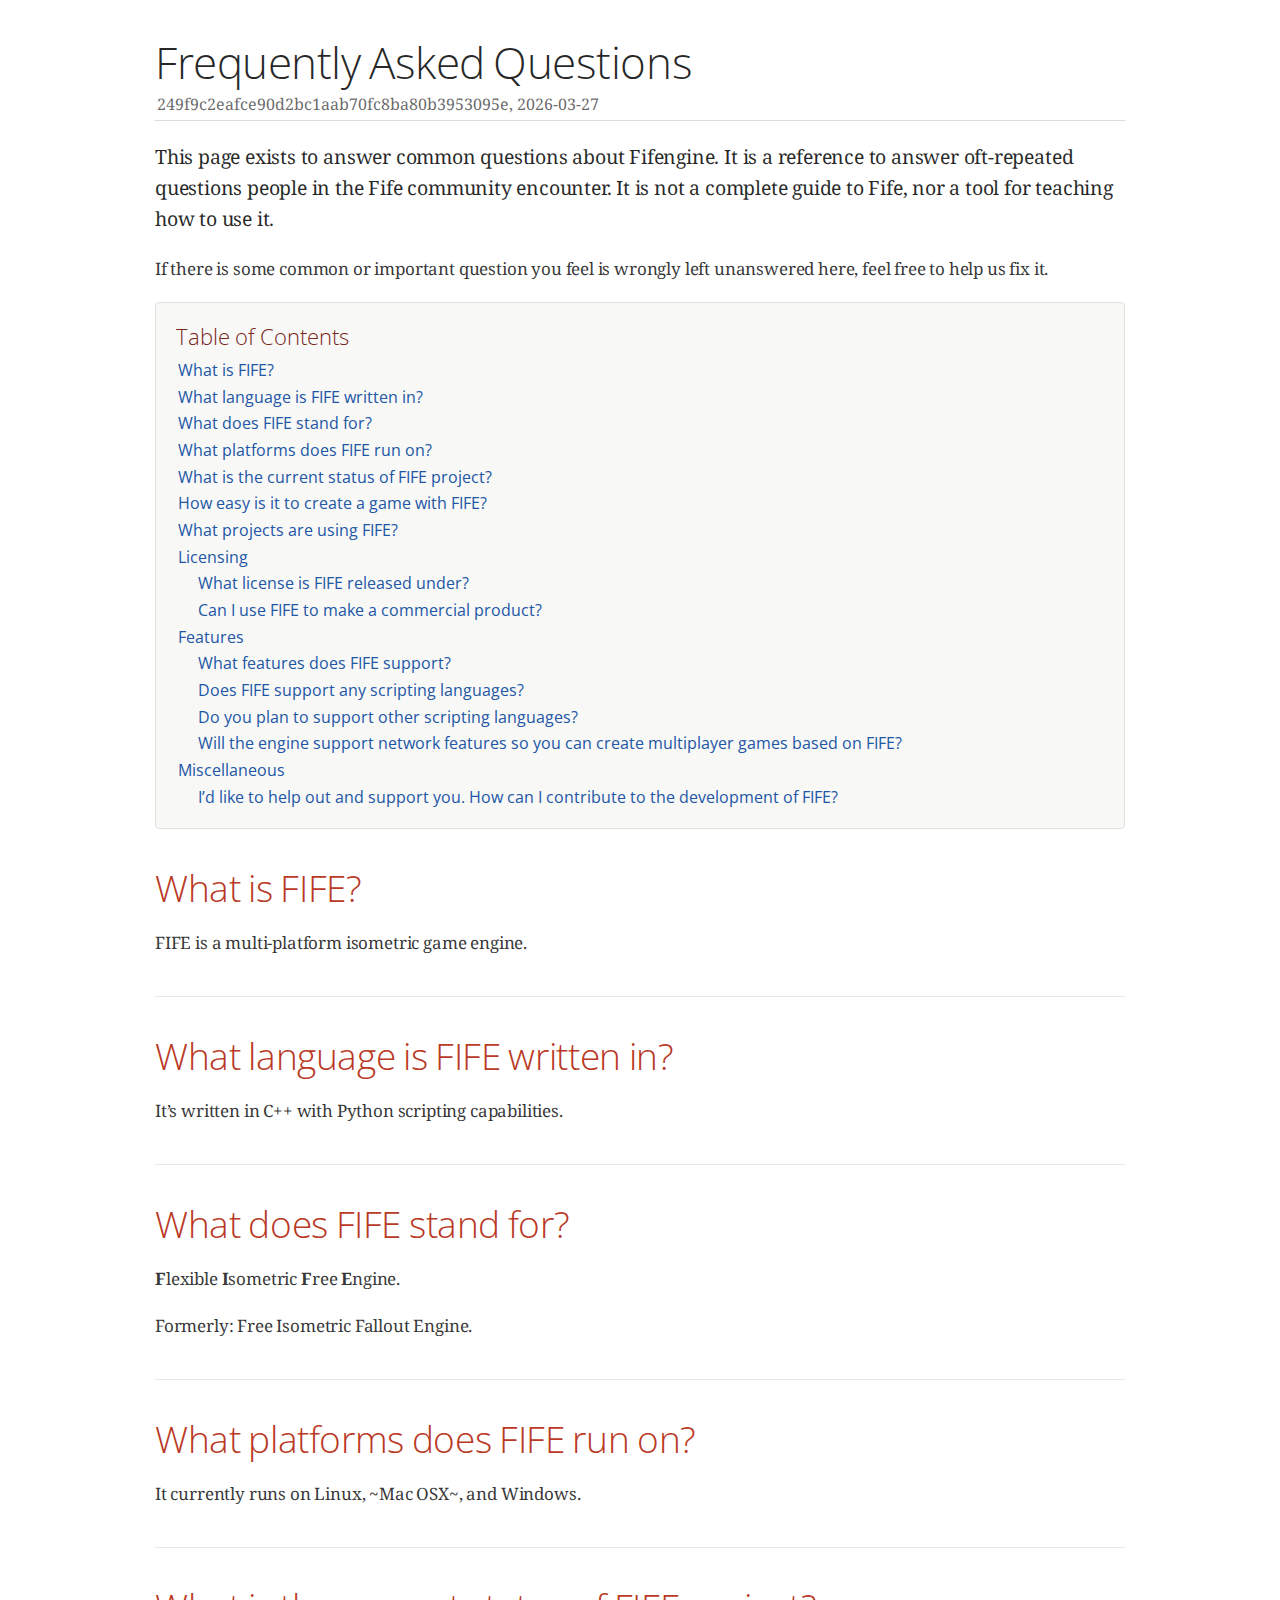
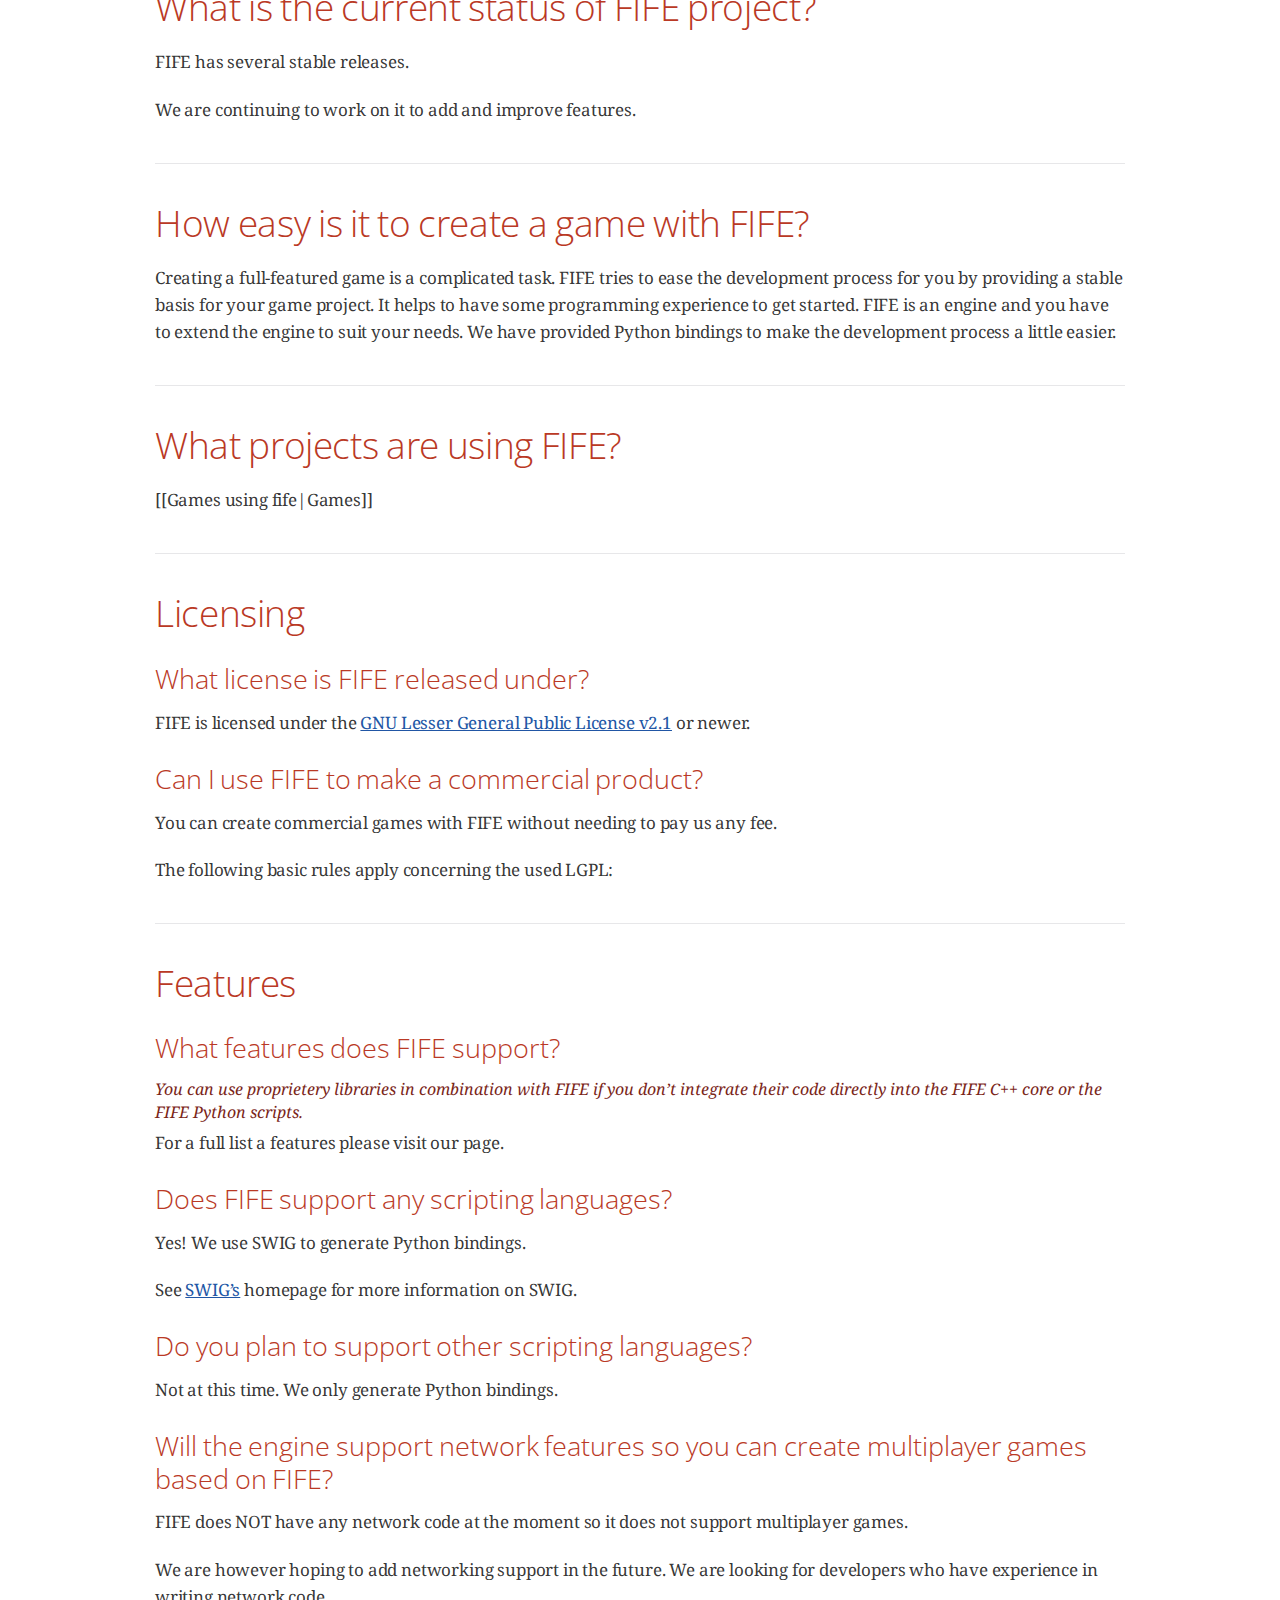
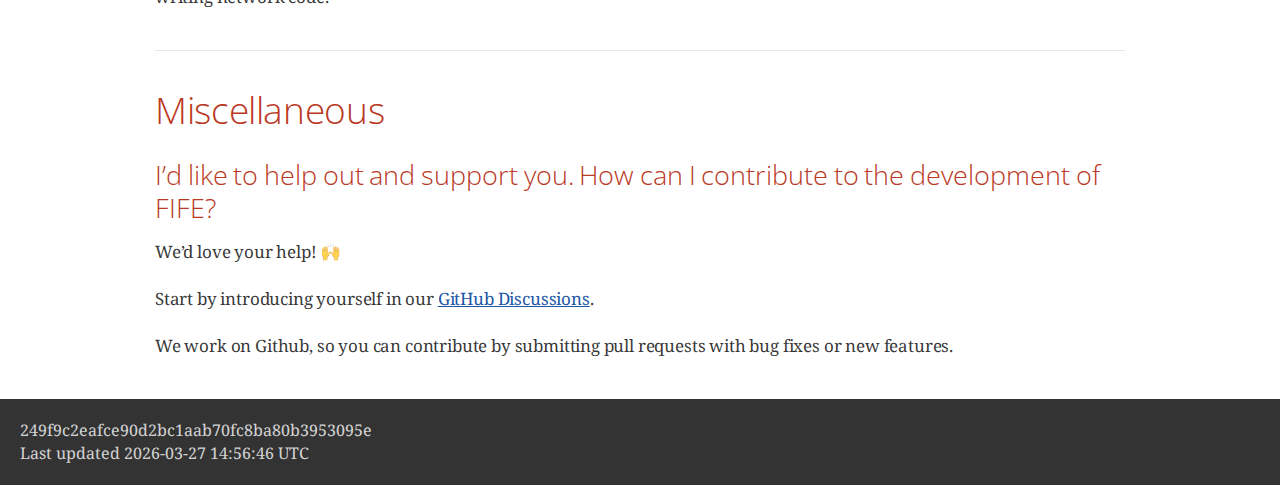
<file: faq/index.html>
<!DOCTYPE html>
<html lang="en">
<head>
<meta charset="UTF-8">
<meta http-equiv="X-UA-Compatible" content="IE=edge">
<meta name="viewport" content="width=device-width, initial-scale=1.0">
<meta name="generator" content="Asciidoctor 2.0.26">
<meta name="description" content="This document is the Fifengine FAQ.">
<meta name="keywords" content="isometric, game, engine">
<title>Frequently Asked Questions</title>
<link rel="stylesheet" href="https://fonts.googleapis.com/css?family=Open+Sans:300,300italic,400,400italic,600,600italic%7CNoto+Serif:400,400italic,700,700italic%7CDroid+Sans+Mono:400,700">
<style>
/*! Asciidoctor default stylesheet | MIT License | https://asciidoctor.org */
/* Uncomment the following line when using as a custom stylesheet */
/* @import "https://fonts.googleapis.com/css?family=Open+Sans:300,300italic,400,400italic,600,600italic%7CNoto+Serif:400,400italic,700,700italic%7CDroid+Sans+Mono:400,700"; */
html{font-family:sans-serif;-webkit-text-size-adjust:100%}
a{background:none}
a:focus{outline:thin dotted}
a:active,a:hover{outline:0}
h1{font-size:2em;margin:.67em 0}
b,strong{font-weight:bold}
abbr{font-size:.9em}
abbr[title]{cursor:help;border-bottom:1px dotted #dddddf;text-decoration:none}
dfn{font-style:italic}
hr{height:0}
mark{background:#ff0;color:#000}
code,kbd,pre,samp{font-family:monospace;font-size:1em}
pre{white-space:pre-wrap}
q{quotes:"\201C" "\201D" "\2018" "\2019"}
small{font-size:80%}
sub,sup{font-size:75%;line-height:0;position:relative;vertical-align:baseline}
sup{top:-.5em}
sub{bottom:-.25em}
img{border:0}
svg:not(:root){overflow:hidden}
figure{margin:0}
audio,video{display:inline-block}
audio:not([controls]){display:none;height:0}
fieldset{border:1px solid silver;margin:0 2px;padding:.35em .625em .75em}
legend{border:0;padding:0}
button,input,select,textarea{font-family:inherit;font-size:100%;margin:0}
button,input{line-height:normal}
button,select{text-transform:none}
button,html input[type=button],input[type=reset],input[type=submit]{-webkit-appearance:button;cursor:pointer}
button[disabled],html input[disabled]{cursor:default}
input[type=checkbox],input[type=radio]{padding:0}
button::-moz-focus-inner,input::-moz-focus-inner{border:0;padding:0}
textarea{overflow:auto;vertical-align:top}
table{border-collapse:collapse;border-spacing:0}
*,::before,::after{box-sizing:border-box}
html,body{font-size:100%}
body{background:#fff;color:rgba(0,0,0,.8);padding:0;margin:0;font-family:"Noto Serif","DejaVu Serif",serif;line-height:1;position:relative;cursor:auto;-moz-tab-size:4;-o-tab-size:4;tab-size:4;word-wrap:anywhere;-moz-osx-font-smoothing:grayscale;-webkit-font-smoothing:antialiased}
a:hover{cursor:pointer}
img,object,embed{max-width:100%;height:auto}
object,embed{height:100%}
img{-ms-interpolation-mode:bicubic}
.left{float:left!important}
.right{float:right!important}
.text-left{text-align:left!important}
.text-right{text-align:right!important}
.text-center{text-align:center!important}
.text-justify{text-align:justify!important}
.hide{display:none}
img,object,svg{display:inline-block;vertical-align:middle}
textarea{height:auto;min-height:50px}
select{width:100%}
.subheader,.admonitionblock td.content>.title,.audioblock>.title,.exampleblock>.title,.imageblock>.title,.listingblock>.title,.literalblock>.title,.stemblock>.title,.openblock>.title,.paragraph>.title,.quoteblock>.title,table.tableblock>.title,.verseblock>.title,.videoblock>.title,.dlist>.title,.olist>.title,.ulist>.title,.qlist>.title,.hdlist>.title{line-height:1.45;color:#7a2518;font-weight:400;margin-top:0;margin-bottom:.25em}
div,dl,dt,dd,ul,ol,li,h1,h2,h3,#toctitle,.sidebarblock>.content>.title,h4,h5,h6,pre,form,p,blockquote,th,td{margin:0;padding:0}
a{color:#2156a5;text-decoration:underline;line-height:inherit}
a:hover,a:focus{color:#1d4b8f}
a img{border:0}
p{line-height:1.6;margin-bottom:1.25em;text-rendering:optimizeLegibility}
p aside{font-size:.875em;line-height:1.35;font-style:italic}
h1,h2,h3,#toctitle,.sidebarblock>.content>.title,h4,h5,h6{font-family:"Open Sans","DejaVu Sans",sans-serif;font-weight:300;font-style:normal;color:#ba3925;text-rendering:optimizeLegibility;margin-top:1em;margin-bottom:.5em;line-height:1.0125em}
h1 small,h2 small,h3 small,#toctitle small,.sidebarblock>.content>.title small,h4 small,h5 small,h6 small{font-size:60%;color:#e99b8f;line-height:0}
h1{font-size:2.125em}
h2{font-size:1.6875em}
h3,#toctitle,.sidebarblock>.content>.title{font-size:1.375em}
h4,h5{font-size:1.125em}
h6{font-size:1em}
hr{border:solid #dddddf;border-width:1px 0 0;clear:both;margin:1.25em 0 1.1875em}
em,i{font-style:italic;line-height:inherit}
strong,b{font-weight:bold;line-height:inherit}
small{font-size:60%;line-height:inherit}
code{font-family:"Droid Sans Mono","DejaVu Sans Mono",monospace;font-weight:400;color:rgba(0,0,0,.9)}
ul,ol,dl{line-height:1.6;margin-bottom:1.25em;list-style-position:outside;font-family:inherit}
ul,ol{margin-left:1.5em}
ul li ul,ul li ol{margin-left:1.25em;margin-bottom:0}
ul.circle{list-style-type:circle}
ul.disc{list-style-type:disc}
ul.square{list-style-type:square}
ul.circle ul:not([class]),ul.disc ul:not([class]),ul.square ul:not([class]){list-style:inherit}
ol li ul,ol li ol{margin-left:1.25em;margin-bottom:0}
dl dt{margin-bottom:.3125em;font-weight:bold}
dl dd{margin-bottom:1.25em}
blockquote{margin:0 0 1.25em;padding:.5625em 1.25em 0 1.1875em;border-left:1px solid #ddd}
blockquote,blockquote p{line-height:1.6;color:rgba(0,0,0,.85)}
@media screen and (min-width:768px){h1,h2,h3,#toctitle,.sidebarblock>.content>.title,h4,h5,h6{line-height:1.2}
h1{font-size:2.75em}
h2{font-size:2.3125em}
h3,#toctitle,.sidebarblock>.content>.title{font-size:1.6875em}
h4{font-size:1.4375em}}
table{background:#fff;margin-bottom:1.25em;border:1px solid #dedede;word-wrap:normal}
table thead,table tfoot{background:#f7f8f7}
table thead tr th,table thead tr td,table tfoot tr th,table tfoot tr td{padding:.5em .625em .625em;font-size:inherit;color:rgba(0,0,0,.8);text-align:left}
table tr th,table tr td{padding:.5625em .625em;font-size:inherit;color:rgba(0,0,0,.8)}
table tr.even,table tr.alt{background:#f8f8f7}
table thead tr th,table tfoot tr th,table tbody tr td,table tr td,table tfoot tr td{line-height:1.6}
h1,h2,h3,#toctitle,.sidebarblock>.content>.title,h4,h5,h6{line-height:1.2;word-spacing:-.05em}
h1 strong,h2 strong,h3 strong,#toctitle strong,.sidebarblock>.content>.title strong,h4 strong,h5 strong,h6 strong{font-weight:400}
.center{margin-left:auto;margin-right:auto}
.stretch{width:100%}
.clearfix::before,.clearfix::after,.float-group::before,.float-group::after{content:" ";display:table}
.clearfix::after,.float-group::after{clear:both}
:not(pre).nobreak{word-wrap:normal}
:not(pre).nowrap{white-space:nowrap}
:not(pre).pre-wrap{white-space:pre-wrap}
:not(pre):not([class^=L])>code{font-size:.9375em;font-style:normal!important;letter-spacing:0;padding:.1em .5ex;word-spacing:-.15em;background:#f7f7f8;border-radius:4px;line-height:1.45;text-rendering:optimizeSpeed}
pre{color:rgba(0,0,0,.9);font-family:"Droid Sans Mono","DejaVu Sans Mono",monospace;line-height:1.45;text-rendering:optimizeSpeed}
pre code,pre pre{color:inherit;font-size:inherit;line-height:inherit}
pre.nowrap,pre.nowrap pre{white-space:pre;word-wrap:normal}
em em{font-style:normal}
strong strong{font-weight:400}
.keyseq{color:rgba(51,51,51,.8)}
kbd{font-family:"Droid Sans Mono","DejaVu Sans Mono",monospace;display:inline-block;color:rgba(0,0,0,.8);font-size:.65em;line-height:1.45;background:#f7f7f7;border:1px solid #ccc;border-radius:3px;box-shadow:0 1px 0 rgba(0,0,0,.2),inset 0 0 0 .1em #fff;margin:0 .15em;padding:.2em .5em;vertical-align:middle;position:relative;top:-.1em;white-space:nowrap}
.keyseq kbd:first-child{margin-left:0}
.keyseq kbd:last-child{margin-right:0}
.menuseq,.menuref{color:#000}
.menuseq b:not(.caret),.menuref{font-weight:inherit}
.menuseq{word-spacing:-.02em}
.menuseq b.caret{font-size:1.25em;line-height:.8}
.menuseq i.caret{font-weight:bold;text-align:center;width:.45em}
b.button::before,b.button::after{position:relative;top:-1px;font-weight:400}
b.button::before{content:"[";padding:0 3px 0 2px}
b.button::after{content:"]";padding:0 2px 0 3px}
p a>code:hover{color:rgba(0,0,0,.9)}
#header,#content,#footnotes,#footer{width:100%;margin:0 auto;max-width:62.5em;*zoom:1;position:relative;padding-left:.9375em;padding-right:.9375em}
#header::before,#header::after,#content::before,#content::after,#footnotes::before,#footnotes::after,#footer::before,#footer::after{content:" ";display:table}
#header::after,#content::after,#footnotes::after,#footer::after{clear:both}
#content{margin-top:1.25em}
#content::before{content:none}
#header>h1:first-child{color:rgba(0,0,0,.85);margin-top:2.25rem;margin-bottom:0}
#header>h1:first-child+#toc{margin-top:8px;border-top:1px solid #dddddf}
#header>h1:only-child{border-bottom:1px solid #dddddf;padding-bottom:8px}
#header .details{border-bottom:1px solid #dddddf;line-height:1.45;padding-top:.25em;padding-bottom:.25em;padding-left:.25em;color:rgba(0,0,0,.6);display:flex;flex-flow:row wrap}
#header .details span:first-child{margin-left:-.125em}
#header .details span.email a{color:rgba(0,0,0,.85)}
#header .details br{display:none}
#header .details br+span::before{content:"\00a0\2013\00a0"}
#header .details br+span.author::before{content:"\00a0\22c5\00a0";color:rgba(0,0,0,.85)}
#header .details br+span#revremark::before{content:"\00a0|\00a0"}
#header #revnumber{text-transform:capitalize}
#header #revnumber::after{content:"\00a0"}
#content>h1:first-child:not([class]){color:rgba(0,0,0,.85);border-bottom:1px solid #dddddf;padding-bottom:8px;margin-top:0;padding-top:1rem;margin-bottom:1.25rem}
#toc{border-bottom:1px solid #e7e7e9;padding-bottom:.5em}
#toc>ul{margin-left:.125em}
#toc ul.sectlevel0>li>a{font-style:italic}
#toc ul.sectlevel0 ul.sectlevel1{margin:.5em 0}
#toc ul{font-family:"Open Sans","DejaVu Sans",sans-serif;list-style-type:none}
#toc li{line-height:1.3334;margin-top:.3334em}
#toc a{text-decoration:none}
#toc a:active{text-decoration:underline}
#toctitle{color:#7a2518;font-size:1.2em}
@media screen and (min-width:768px){#toctitle{font-size:1.375em}
body.toc2{padding-left:15em;padding-right:0}
body.toc2 #header>h1:nth-last-child(2){border-bottom:1px solid #dddddf;padding-bottom:8px}
#toc.toc2{margin-top:0!important;background:#f8f8f7;position:fixed;width:15em;left:0;top:0;border-right:1px solid #e7e7e9;border-top-width:0!important;border-bottom-width:0!important;z-index:1000;padding:1.25em 1em;height:100%;overflow:auto}
#toc.toc2 #toctitle{margin-top:0;margin-bottom:.8rem;font-size:1.2em}
#toc.toc2>ul{font-size:.9em;margin-bottom:0}
#toc.toc2 ul ul{margin-left:0;padding-left:1em}
#toc.toc2 ul.sectlevel0 ul.sectlevel1{padding-left:0;margin-top:.5em;margin-bottom:.5em}
body.toc2.toc-right{padding-left:0;padding-right:15em}
body.toc2.toc-right #toc.toc2{border-right-width:0;border-left:1px solid #e7e7e9;left:auto;right:0}}
@media screen and (min-width:1280px){body.toc2{padding-left:20em;padding-right:0}
#toc.toc2{width:20em}
#toc.toc2 #toctitle{font-size:1.375em}
#toc.toc2>ul{font-size:.95em}
#toc.toc2 ul ul{padding-left:1.25em}
body.toc2.toc-right{padding-left:0;padding-right:20em}}
#content #toc{border:1px solid #e0e0dc;margin-bottom:1.25em;padding:1.25em;background:#f8f8f7;border-radius:4px}
#content #toc>:first-child{margin-top:0}
#content #toc>:last-child{margin-bottom:0}
#footer{max-width:none;background:rgba(0,0,0,.8);padding:1.25em}
#footer-text{color:hsla(0,0%,100%,.8);line-height:1.44}
#content{margin-bottom:.625em}
.sect1{padding-bottom:.625em}
@media screen and (min-width:768px){#content{margin-bottom:1.25em}
.sect1{padding-bottom:1.25em}}
.sect1:last-child{padding-bottom:0}
.sect1+.sect1{border-top:1px solid #e7e7e9}
#content h1>a.anchor,h2>a.anchor,h3>a.anchor,#toctitle>a.anchor,.sidebarblock>.content>.title>a.anchor,h4>a.anchor,h5>a.anchor,h6>a.anchor{position:absolute;z-index:1001;width:1.5ex;margin-left:-1.5ex;display:block;text-decoration:none!important;visibility:hidden;text-align:center;font-weight:400}
#content h1>a.anchor::before,h2>a.anchor::before,h3>a.anchor::before,#toctitle>a.anchor::before,.sidebarblock>.content>.title>a.anchor::before,h4>a.anchor::before,h5>a.anchor::before,h6>a.anchor::before{content:"\00A7";font-size:.85em;display:block;padding-top:.1em}
#content h1:hover>a.anchor,#content h1>a.anchor:hover,h2:hover>a.anchor,h2>a.anchor:hover,h3:hover>a.anchor,#toctitle:hover>a.anchor,.sidebarblock>.content>.title:hover>a.anchor,h3>a.anchor:hover,#toctitle>a.anchor:hover,.sidebarblock>.content>.title>a.anchor:hover,h4:hover>a.anchor,h4>a.anchor:hover,h5:hover>a.anchor,h5>a.anchor:hover,h6:hover>a.anchor,h6>a.anchor:hover{visibility:visible}
#content h1>a.link,h2>a.link,h3>a.link,#toctitle>a.link,.sidebarblock>.content>.title>a.link,h4>a.link,h5>a.link,h6>a.link{color:#ba3925;text-decoration:none}
#content h1>a.link:hover,h2>a.link:hover,h3>a.link:hover,#toctitle>a.link:hover,.sidebarblock>.content>.title>a.link:hover,h4>a.link:hover,h5>a.link:hover,h6>a.link:hover{color:#a53221}
details,.audioblock,.imageblock,.literalblock,.listingblock,.stemblock,.videoblock{margin-bottom:1.25em}
details{margin-left:1.25rem}
details>summary{cursor:pointer;display:block;position:relative;line-height:1.6;margin-bottom:.625rem;outline:none;-webkit-tap-highlight-color:transparent}
details>summary::-webkit-details-marker{display:none}
details>summary::before{content:"";border:solid transparent;border-left:solid;border-width:.3em 0 .3em .5em;position:absolute;top:.5em;left:-1.25rem;transform:translateX(15%)}
details[open]>summary::before{border:solid transparent;border-top:solid;border-width:.5em .3em 0;transform:translateY(15%)}
details>summary::after{content:"";width:1.25rem;height:1em;position:absolute;top:.3em;left:-1.25rem}
.admonitionblock td.content>.title,.audioblock>.title,.exampleblock>.title,.imageblock>.title,.listingblock>.title,.literalblock>.title,.stemblock>.title,.openblock>.title,.paragraph>.title,.quoteblock>.title,table.tableblock>.title,.verseblock>.title,.videoblock>.title,.dlist>.title,.olist>.title,.ulist>.title,.qlist>.title,.hdlist>.title{text-rendering:optimizeLegibility;text-align:left;font-family:"Noto Serif","DejaVu Serif",serif;font-size:1rem;font-style:italic}
table.tableblock.fit-content>caption.title{white-space:nowrap;width:0}
.paragraph.lead>p,#preamble>.sectionbody>[class=paragraph]:first-of-type p{font-size:1.21875em;line-height:1.6;color:rgba(0,0,0,.85)}
.admonitionblock>table{border-collapse:separate;border:0;background:none;width:100%}
.admonitionblock>table td.icon{text-align:center;width:80px}
.admonitionblock>table td.icon img{max-width:none}
.admonitionblock>table td.icon .title{font-weight:bold;font-family:"Open Sans","DejaVu Sans",sans-serif;text-transform:uppercase}
.admonitionblock>table td.content{padding-left:1.125em;padding-right:1.25em;border-left:1px solid #dddddf;color:rgba(0,0,0,.6);word-wrap:anywhere}
.admonitionblock>table td.content>:last-child>:last-child{margin-bottom:0}
.exampleblock>.content{border:1px solid #e6e6e6;margin-bottom:1.25em;padding:1.25em;background:#fff;border-radius:4px}
.sidebarblock{border:1px solid #dbdbd6;margin-bottom:1.25em;padding:1.25em;background:#f3f3f2;border-radius:4px}
.sidebarblock>.content>.title{color:#7a2518;margin-top:0;text-align:center}
.exampleblock>.content>:first-child,.sidebarblock>.content>:first-child{margin-top:0}
.exampleblock>.content>:last-child,.exampleblock>.content>:last-child>:last-child,.exampleblock>.content .olist>ol>li:last-child>:last-child,.exampleblock>.content .ulist>ul>li:last-child>:last-child,.exampleblock>.content .qlist>ol>li:last-child>:last-child,.sidebarblock>.content>:last-child,.sidebarblock>.content>:last-child>:last-child,.sidebarblock>.content .olist>ol>li:last-child>:last-child,.sidebarblock>.content .ulist>ul>li:last-child>:last-child,.sidebarblock>.content .qlist>ol>li:last-child>:last-child{margin-bottom:0}
.literalblock pre,.listingblock>.content>pre{border-radius:4px;overflow-x:auto;padding:1em;font-size:.8125em}
@media screen and (min-width:768px){.literalblock pre,.listingblock>.content>pre{font-size:.90625em}}
@media screen and (min-width:1280px){.literalblock pre,.listingblock>.content>pre{font-size:1em}}
.literalblock pre,.listingblock>.content>pre:not(.highlight),.listingblock>.content>pre[class=highlight],.listingblock>.content>pre[class^="highlight "]{background:#f7f7f8}
.literalblock.output pre{color:#f7f7f8;background:rgba(0,0,0,.9)}
.listingblock>.content{position:relative}
.listingblock pre>code{display:block}
.listingblock code[data-lang]::before{display:none;content:attr(data-lang);position:absolute;font-size:.75em;top:.425rem;right:.5rem;line-height:1;text-transform:uppercase;color:inherit;opacity:.5}
.listingblock:hover code[data-lang]::before{display:block}
.listingblock.terminal pre .command::before{content:attr(data-prompt);padding-right:.5em;color:inherit;opacity:.5}
.listingblock.terminal pre .command:not([data-prompt])::before{content:"$"}
.listingblock pre.highlightjs{padding:0}
.listingblock pre.highlightjs>code{padding:1em;border-radius:4px}
.listingblock pre.prettyprint{border-width:0}
.prettyprint{background:#f7f7f8}
pre.prettyprint .linenums{line-height:1.45;margin-left:2em}
pre.prettyprint li{background:none;list-style-type:inherit;padding-left:0}
pre.prettyprint li code[data-lang]::before{opacity:1}
pre.prettyprint li:not(:first-child) code[data-lang]::before{display:none}
table.linenotable{border-collapse:separate;border:0;margin-bottom:0;background:none}
table.linenotable td[class]{color:inherit;vertical-align:top;padding:0;line-height:inherit;white-space:normal}
table.linenotable td.code{padding-left:.75em}
table.linenotable td.linenos,pre.pygments .linenos{border-right:1px solid;opacity:.35;padding-right:.5em;-webkit-user-select:none;-moz-user-select:none;-ms-user-select:none;user-select:none}
pre.pygments span.linenos{display:inline-block;margin-right:.75em}
.quoteblock{margin:0 1em 1.25em 1.5em;display:table}
.quoteblock:not(.excerpt)>.title{margin-left:-1.5em;margin-bottom:.75em}
.quoteblock blockquote,.quoteblock p{color:rgba(0,0,0,.85);font-size:1.15rem;line-height:1.75;word-spacing:.1em;letter-spacing:0;font-style:italic;text-align:justify}
.quoteblock blockquote{margin:0;padding:0;border:0}
.quoteblock blockquote::before{content:"\201c";float:left;font-size:2.75em;font-weight:bold;line-height:.6em;margin-left:-.6em;color:#7a2518;text-shadow:0 1px 2px rgba(0,0,0,.1)}
.quoteblock blockquote>.paragraph:last-child p{margin-bottom:0}
.quoteblock .attribution{margin-top:.75em;margin-right:.5ex;text-align:right}
.verseblock{margin:0 1em 1.25em}
.verseblock pre{font-family:"Open Sans","DejaVu Sans",sans-serif;font-size:1.15rem;color:rgba(0,0,0,.85);font-weight:300;text-rendering:optimizeLegibility}
.verseblock pre strong{font-weight:400}
.verseblock .attribution{margin-top:1.25rem;margin-left:.5ex}
.quoteblock .attribution,.verseblock .attribution{font-size:.9375em;line-height:1.45;font-style:italic}
.quoteblock .attribution br,.verseblock .attribution br{display:none}
.quoteblock .attribution cite,.verseblock .attribution cite{display:block;letter-spacing:-.025em;color:rgba(0,0,0,.6)}
.quoteblock.abstract blockquote::before,.quoteblock.excerpt blockquote::before,.quoteblock .quoteblock blockquote::before{display:none}
.quoteblock.abstract blockquote,.quoteblock.abstract p,.quoteblock.excerpt blockquote,.quoteblock.excerpt p,.quoteblock .quoteblock blockquote,.quoteblock .quoteblock p{line-height:1.6;word-spacing:0}
.quoteblock.abstract{margin:0 1em 1.25em;display:block}
.quoteblock.abstract>.title{margin:0 0 .375em;font-size:1.15em;text-align:center}
.quoteblock.excerpt>blockquote,.quoteblock .quoteblock{padding:0 0 .25em 1em;border-left:.25em solid #dddddf}
.quoteblock.excerpt,.quoteblock .quoteblock{margin-left:0}
.quoteblock.excerpt blockquote,.quoteblock.excerpt p,.quoteblock .quoteblock blockquote,.quoteblock .quoteblock p{color:inherit;font-size:1.0625rem}
.quoteblock.excerpt .attribution,.quoteblock .quoteblock .attribution{color:inherit;font-size:.85rem;text-align:left;margin-right:0}
p.tableblock:last-child{margin-bottom:0}
td.tableblock>.content{margin-bottom:1.25em;word-wrap:anywhere}
td.tableblock>.content>:last-child{margin-bottom:-1.25em}
table.tableblock,th.tableblock,td.tableblock{border:0 solid #dedede}
table.grid-all>*>tr>*{border-width:1px}
table.grid-cols>*>tr>*{border-width:0 1px}
table.grid-rows>*>tr>*{border-width:1px 0}
table.frame-all{border-width:1px}
table.frame-ends{border-width:1px 0}
table.frame-sides{border-width:0 1px}
table.frame-none>colgroup+*>:first-child>*,table.frame-sides>colgroup+*>:first-child>*{border-top-width:0}
table.frame-none>:last-child>:last-child>*,table.frame-sides>:last-child>:last-child>*{border-bottom-width:0}
table.frame-none>*>tr>:first-child,table.frame-ends>*>tr>:first-child{border-left-width:0}
table.frame-none>*>tr>:last-child,table.frame-ends>*>tr>:last-child{border-right-width:0}
table.stripes-all>*>tr,table.stripes-odd>*>tr:nth-of-type(odd),table.stripes-even>*>tr:nth-of-type(even),table.stripes-hover>*>tr:hover{background:#f8f8f7}
th.halign-left,td.halign-left{text-align:left}
th.halign-right,td.halign-right{text-align:right}
th.halign-center,td.halign-center{text-align:center}
th.valign-top,td.valign-top{vertical-align:top}
th.valign-bottom,td.valign-bottom{vertical-align:bottom}
th.valign-middle,td.valign-middle{vertical-align:middle}
table thead th,table tfoot th{font-weight:bold}
tbody tr th{background:#f7f8f7}
tbody tr th,tbody tr th p,tfoot tr th,tfoot tr th p{color:rgba(0,0,0,.8);font-weight:bold}
p.tableblock>code:only-child{background:none;padding:0}
p.tableblock{font-size:1em}
ol{margin-left:1.75em}
ul li ol{margin-left:1.5em}
dl dd{margin-left:1.125em}
dl dd:last-child,dl dd:last-child>:last-child{margin-bottom:0}
li p,ul dd,ol dd,.olist .olist,.ulist .ulist,.ulist .olist,.olist .ulist{margin-bottom:.625em}
ul.checklist,ul.none,ol.none,ul.no-bullet,ol.no-bullet,ol.unnumbered,ul.unstyled,ol.unstyled{list-style-type:none}
ul.no-bullet,ol.no-bullet,ol.unnumbered{margin-left:.625em}
ul.unstyled,ol.unstyled{margin-left:0}
li>p:empty:only-child::before{content:"";display:inline-block}
ul.checklist>li>p:first-child{margin-left:-1em}
ul.checklist>li>p:first-child>.fa-square-o:first-child,ul.checklist>li>p:first-child>.fa-check-square-o:first-child{width:1.25em;font-size:.8em;position:relative;bottom:.125em}
ul.checklist>li>p:first-child>input[type=checkbox]:first-child{margin-right:.25em}
ul.inline{display:flex;flex-flow:row wrap;list-style:none;margin:0 0 .625em -1.25em}
ul.inline>li{margin-left:1.25em}
.unstyled dl dt{font-weight:400;font-style:normal}
ol.arabic{list-style-type:decimal}
ol.decimal{list-style-type:decimal-leading-zero}
ol.loweralpha{list-style-type:lower-alpha}
ol.upperalpha{list-style-type:upper-alpha}
ol.lowerroman{list-style-type:lower-roman}
ol.upperroman{list-style-type:upper-roman}
ol.lowergreek{list-style-type:lower-greek}
.hdlist>table,.colist>table{border:0;background:none}
.hdlist>table>tbody>tr,.colist>table>tbody>tr{background:none}
td.hdlist1,td.hdlist2{vertical-align:top;padding:0 .625em}
td.hdlist1{font-weight:bold;padding-bottom:1.25em}
td.hdlist2{word-wrap:anywhere}
.literalblock+.colist,.listingblock+.colist{margin-top:-.5em}
.colist td:not([class]):first-child{padding:.4em .75em 0;line-height:1;vertical-align:top}
.colist td:not([class]):first-child img{max-width:none}
.colist td:not([class]):last-child{padding:.25em 0}
.thumb,.th{line-height:0;display:inline-block;border:4px solid #fff;box-shadow:0 0 0 1px #ddd}
.imageblock.left{margin:.25em .625em 1.25em 0}
.imageblock.right{margin:.25em 0 1.25em .625em}
.imageblock>.title{margin-bottom:0}
.imageblock.thumb,.imageblock.th{border-width:6px}
.imageblock.thumb>.title,.imageblock.th>.title{padding:0 .125em}
.image.left,.image.right{margin-top:.25em;margin-bottom:.25em;display:inline-block;line-height:0}
.image.left{margin-right:.625em}
.image.right{margin-left:.625em}
a.image{text-decoration:none;display:inline-block}
a.image object{pointer-events:none}
sup.footnote,sup.footnoteref{font-size:.875em;position:static;vertical-align:super}
sup.footnote a,sup.footnoteref a{text-decoration:none}
sup.footnote a:active,sup.footnoteref a:active,#footnotes .footnote a:first-of-type:active{text-decoration:underline}
#footnotes{padding-top:.75em;padding-bottom:.75em;margin-bottom:.625em}
#footnotes hr{width:20%;min-width:6.25em;margin:-.25em 0 .75em;border-width:1px 0 0}
#footnotes .footnote{padding:0 .375em 0 .225em;line-height:1.3334;font-size:.875em;margin-left:1.2em;margin-bottom:.2em}
#footnotes .footnote a:first-of-type{font-weight:bold;text-decoration:none;margin-left:-1.05em}
#footnotes .footnote:last-of-type{margin-bottom:0}
#content #footnotes{margin-top:-.625em;margin-bottom:0;padding:.75em 0}
div.unbreakable{page-break-inside:avoid}
.big{font-size:larger}
.small{font-size:smaller}
.underline{text-decoration:underline}
.overline{text-decoration:overline}
.line-through{text-decoration:line-through}
.aqua{color:#00bfbf}
.aqua-background{background:#00fafa}
.black{color:#000}
.black-background{background:#000}
.blue{color:#0000bf}
.blue-background{background:#0000fa}
.fuchsia{color:#bf00bf}
.fuchsia-background{background:#fa00fa}
.gray{color:#606060}
.gray-background{background:#7d7d7d}
.green{color:#006000}
.green-background{background:#007d00}
.lime{color:#00bf00}
.lime-background{background:#00fa00}
.maroon{color:#600000}
.maroon-background{background:#7d0000}
.navy{color:#000060}
.navy-background{background:#00007d}
.olive{color:#606000}
.olive-background{background:#7d7d00}
.purple{color:#600060}
.purple-background{background:#7d007d}
.red{color:#bf0000}
.red-background{background:#fa0000}
.silver{color:#909090}
.silver-background{background:#bcbcbc}
.teal{color:#006060}
.teal-background{background:#007d7d}
.white{color:#bfbfbf}
.white-background{background:#fafafa}
.yellow{color:#bfbf00}
.yellow-background{background:#fafa00}
span.icon>.fa{cursor:default}
a span.icon>.fa{cursor:inherit}
.admonitionblock td.icon [class^="fa icon-"]{font-size:2.5em;text-shadow:1px 1px 2px rgba(0,0,0,.5);cursor:default}
.admonitionblock td.icon .icon-note::before{content:"\f05a";color:#19407c}
.admonitionblock td.icon .icon-tip::before{content:"\f0eb";text-shadow:1px 1px 2px rgba(155,155,0,.8);color:#111}
.admonitionblock td.icon .icon-warning::before{content:"\f071";color:#bf6900}
.admonitionblock td.icon .icon-caution::before{content:"\f06d";color:#bf3400}
.admonitionblock td.icon .icon-important::before{content:"\f06a";color:#bf0000}
.conum[data-value]{display:inline-block;color:#fff!important;background:rgba(0,0,0,.8);border-radius:50%;text-align:center;font-size:.75em;width:1.67em;height:1.67em;line-height:1.67em;font-family:"Open Sans","DejaVu Sans",sans-serif;font-style:normal;font-weight:bold}
.conum[data-value] *{color:#fff!important}
.conum[data-value]+b{display:none}
.conum[data-value]::after{content:attr(data-value)}
pre .conum[data-value]{position:relative;top:-.125em}
b.conum *{color:inherit!important}
.conum:not([data-value]):empty{display:none}
dt,th.tableblock,td.content,div.footnote{text-rendering:optimizeLegibility}
h1,h2,p,td.content,span.alt,summary{letter-spacing:-.01em}
p strong,td.content strong,div.footnote strong{letter-spacing:-.005em}
p,blockquote,dt,td.content,td.hdlist1,span.alt,summary{font-size:1.0625rem}
p{margin-bottom:1.25rem}
.sidebarblock p,.sidebarblock dt,.sidebarblock td.content,p.tableblock{font-size:1em}
.exampleblock>.content{background:#fffef7;border-color:#e0e0dc;box-shadow:0 1px 4px #e0e0dc}
.print-only{display:none!important}
@page{margin:1.25cm .75cm}
@media print{*{box-shadow:none!important;text-shadow:none!important}
html{font-size:80%}
a{color:inherit!important;text-decoration:underline!important}
a.bare,a[href^="#"],a[href^="mailto:"]{text-decoration:none!important}
a[href^="http:"]:not(.bare)::after,a[href^="https:"]:not(.bare)::after{content:"(" attr(href) ")";display:inline-block;font-size:.875em;padding-left:.25em}
abbr[title]{border-bottom:1px dotted}
abbr[title]::after{content:" (" attr(title) ")"}
pre,blockquote,tr,img,object,svg{page-break-inside:avoid}
thead{display:table-header-group}
svg{max-width:100%}
p,blockquote,dt,td.content{font-size:1em;orphans:3;widows:3}
h2,h3,#toctitle,.sidebarblock>.content>.title{page-break-after:avoid}
#header,#content,#footnotes,#footer{max-width:none}
#toc,.sidebarblock,.exampleblock>.content{background:none!important}
#toc{border-bottom:1px solid #dddddf!important;padding-bottom:0!important}
body.book #header{text-align:center}
body.book #header>h1:first-child{border:0!important;margin:2.5em 0 1em}
body.book #header .details{border:0!important;display:block;padding:0!important}
body.book #header .details span:first-child{margin-left:0!important}
body.book #header .details br{display:block}
body.book #header .details br+span::before{content:none!important}
body.book #toc{border:0!important;text-align:left!important;padding:0!important;margin:0!important}
body.book #toc,body.book #preamble,body.book h1.sect0,body.book .sect1>h2{page-break-before:always}
.listingblock code[data-lang]::before{display:block}
#footer{padding:0 .9375em}
.hide-on-print{display:none!important}
.print-only{display:block!important}
.hide-for-print{display:none!important}
.show-for-print{display:inherit!important}}
@media amzn-kf8,print{#header>h1:first-child{margin-top:1.25rem}
.sect1{padding:0!important}
.sect1+.sect1{border:0}
#footer{background:none}
#footer-text{color:rgba(0,0,0,.6);font-size:.9em}}
@media amzn-kf8{#header,#content,#footnotes,#footer{padding:0}}
</style>
<link rel="stylesheet" href="https://cdnjs.cloudflare.com/ajax/libs/font-awesome/4.7.0/css/font-awesome.min.css">
</head>
<body class="article">
<div id="header">
<h1>Frequently Asked Questions</h1>
<div class="details">
<span id="revnumber"> 249f9c2eafce90d2bc1aab70fc8ba80b3953095e,</span>
<span id="revdate">2026-03-27</span>
</div>
</div>
<div id="content">
<div id="preamble">
<div class="sectionbody">
<div class="paragraph">
<p>This page exists to answer common questions about Fifengine.
It is a reference to answer oft-repeated questions people in the Fife community encounter.
It is not a complete guide to Fife, nor a tool for teaching how to use it.</p>
</div>
<div class="paragraph">
<p>If there is some common or important question you feel is wrongly left
unanswered here, feel free to help us fix it.</p>
</div>
<div id="toc" class="toc">
<div id="toctitle" class="title">Table of Contents</div>
<ul class="sectlevel1">
<li><a href="#_what_is_fife">What is FIFE?</a></li>
<li><a href="#_what_language_is_fife_written_in">What language is FIFE written in?</a></li>
<li><a href="#_what_does_fife_stand_for">What does FIFE stand for?</a></li>
<li><a href="#_what_platforms_does_fife_run_on">What platforms does FIFE run on?</a></li>
<li><a href="#_what_is_the_current_status_of_fife_project">What is the current status of FIFE project?</a></li>
<li><a href="#_how_easy_is_it_to_create_a_game_with_fife">How easy is it to create a game with FIFE?</a></li>
<li><a href="#_what_projects_are_using_fife">What projects are using FIFE?</a></li>
<li><a href="#_licensing">Licensing</a>
<ul class="sectlevel2">
<li><a href="#_what_license_is_fife_released_under">What license is FIFE released under?</a></li>
<li><a href="#_can_i_use_fife_to_make_a_commercial_product">Can I use FIFE to make a commercial product?</a></li>
</ul>
</li>
<li><a href="#_features">Features</a>
<ul class="sectlevel2">
<li><a href="#_what_features_does_fife_support">What features does FIFE support?</a></li>
<li><a href="#_does_fife_support_any_scripting_languages">Does FIFE support any scripting languages?</a></li>
<li><a href="#_do_you_plan_to_support_other_scripting_languages">Do you plan to support other scripting languages?</a></li>
<li><a href="#_will_the_engine_support_network_features_so_you_can_create_multiplayer_games_based_on_fife">Will the engine support network features so you can create multiplayer games based on FIFE?</a></li>
</ul>
</li>
<li><a href="#_miscellaneous">Miscellaneous</a>
<ul class="sectlevel2">
<li><a href="#_id_like_to_help_out_and_support_you_how_can_i_contribute_to_the_development_of_fife">I&#8217;d like to help out and support you. How can I contribute to the development of FIFE?</a></li>
</ul>
</li>
</ul>
</div>
</div>
</div>
<div class="sect1">
<h2 id="_what_is_fife">What is FIFE?</h2>
<div class="sectionbody">
<div class="paragraph">
<p>FIFE is a multi-platform isometric game engine.</p>
</div>
</div>
</div>
<div class="sect1">
<h2 id="_what_language_is_fife_written_in">What language is FIFE written in?</h2>
<div class="sectionbody">
<div class="paragraph">
<p>It&#8217;s written in C++ with Python scripting capabilities.</p>
</div>
</div>
</div>
<div class="sect1">
<h2 id="_what_does_fife_stand_for">What does FIFE stand for?</h2>
<div class="sectionbody">
<div class="paragraph">
<p><strong>F</strong>lexible <strong>I</strong>sometric <strong>F</strong>ree <strong>E</strong>ngine.</p>
</div>
<div class="paragraph">
<p>Formerly: Free Isometric Fallout Engine.</p>
</div>
</div>
</div>
<div class="sect1">
<h2 id="_what_platforms_does_fife_run_on">What platforms does FIFE run on?</h2>
<div class="sectionbody">
<div class="paragraph">
<p>It currently runs on Linux, ~Mac OSX~, and Windows.</p>
</div>
</div>
</div>
<div class="sect1">
<h2 id="_what_is_the_current_status_of_fife_project">What is the current status of FIFE project?</h2>
<div class="sectionbody">
<div class="paragraph">
<p>FIFE has several stable releases.</p>
</div>
<div class="paragraph">
<p>We are continuing to work on it to add and improve features.</p>
</div>
</div>
</div>
<div class="sect1">
<h2 id="_how_easy_is_it_to_create_a_game_with_fife">How easy is it to create a game with FIFE?</h2>
<div class="sectionbody">
<div class="paragraph">
<p>Creating a full-featured game is a complicated task.
FIFE tries to ease the development process for you by providing a stable basis for your game project.
It helps to have some programming experience to get started.
FIFE is an engine and you have to extend the engine to suit your needs.
We have provided Python bindings to make the development process a little easier.</p>
</div>
</div>
</div>
<div class="sect1">
<h2 id="_what_projects_are_using_fife">What projects are using FIFE?</h2>
<div class="sectionbody">
<div class="paragraph">
<p>[[Games using fife|Games]]</p>
</div>
</div>
</div>
<div class="sect1">
<h2 id="_licensing">Licensing</h2>
<div class="sectionbody">
<div class="sect2">
<h3 id="_what_license_is_fife_released_under">What license is FIFE released under?</h3>
<div class="paragraph">
<p>FIFE is licensed under the <a href="http://www.gnu.org/licenses/lgpl-2.1.html">GNU Lesser General Public License v2.1</a> or newer.</p>
</div>
</div>
<div class="sect2">
<h3 id="_can_i_use_fife_to_make_a_commercial_product">Can I use FIFE to make a commercial product?</h3>
<div class="paragraph">
<p>You can create commercial games with FIFE without needing to pay us any fee.</p>
</div>
<div class="paragraph">
<p>The following basic rules apply concerning the used LGPL:</p>
</div>
</div>
</div>
</div>
<div class="sect1">
<h2 id="_features">Features</h2>
<div class="sectionbody">
<div class="sect2">
<h3 id="_what_features_does_fife_support">What features does FIFE support?</h3>
<div class="paragraph">
<div class="title">You can use proprietery libraries in combination with FIFE if you don&#8217;t integrate their code directly into the FIFE C++ core or the FIFE Python scripts.</div>
<p>For a full list a features please visit our <a id="Features"></a> page.</p>
</div>
</div>
<div class="sect2">
<h3 id="_does_fife_support_any_scripting_languages">Does FIFE support any scripting languages?</h3>
<div class="paragraph">
<p>Yes! We use SWIG to generate Python bindings.</p>
</div>
<div class="paragraph">
<p>See <a href="http://www.swig.org/">SWIG&#8217;s</a> homepage for more information on SWIG.</p>
</div>
</div>
<div class="sect2">
<h3 id="_do_you_plan_to_support_other_scripting_languages">Do you plan to support other scripting languages?</h3>
<div class="paragraph">
<p>Not at this time. We only generate Python bindings.</p>
</div>
</div>
<div class="sect2">
<h3 id="_will_the_engine_support_network_features_so_you_can_create_multiplayer_games_based_on_fife">Will the engine support network features so you can create multiplayer games based on FIFE?</h3>
<div class="paragraph">
<p>FIFE does NOT have any network code at the moment so it does not support multiplayer games.</p>
</div>
<div class="paragraph">
<p>We are however hoping to add networking support in the future.
We are looking for developers who have experience in writing network code.</p>
</div>
</div>
</div>
</div>
<div class="sect1">
<h2 id="_miscellaneous">Miscellaneous</h2>
<div class="sectionbody">
<div class="sect2">
<h3 id="_id_like_to_help_out_and_support_you_how_can_i_contribute_to_the_development_of_fife">I&#8217;d like to help out and support you. How can I contribute to the development of FIFE?</h3>
<div class="paragraph">
<p>We&#8217;d love your help! 🙌</p>
</div>
<div class="paragraph">
<p>Start by introducing yourself in our <a href="https://github.com/fifengine/fifengine/discussions">GitHub Discussions</a>.</p>
</div>
<div class="paragraph">
<p>We work on Github, so you can contribute by submitting pull requests with bug fixes or new features.</p>
</div>
</div>
</div>
</div>
</div>
<div id="footer">
<div id="footer-text">
 249f9c2eafce90d2bc1aab70fc8ba80b3953095e<br>
Last updated 2026-03-27 14:56:46 UTC
</div>
</div>
</body>
</html>
</file>
